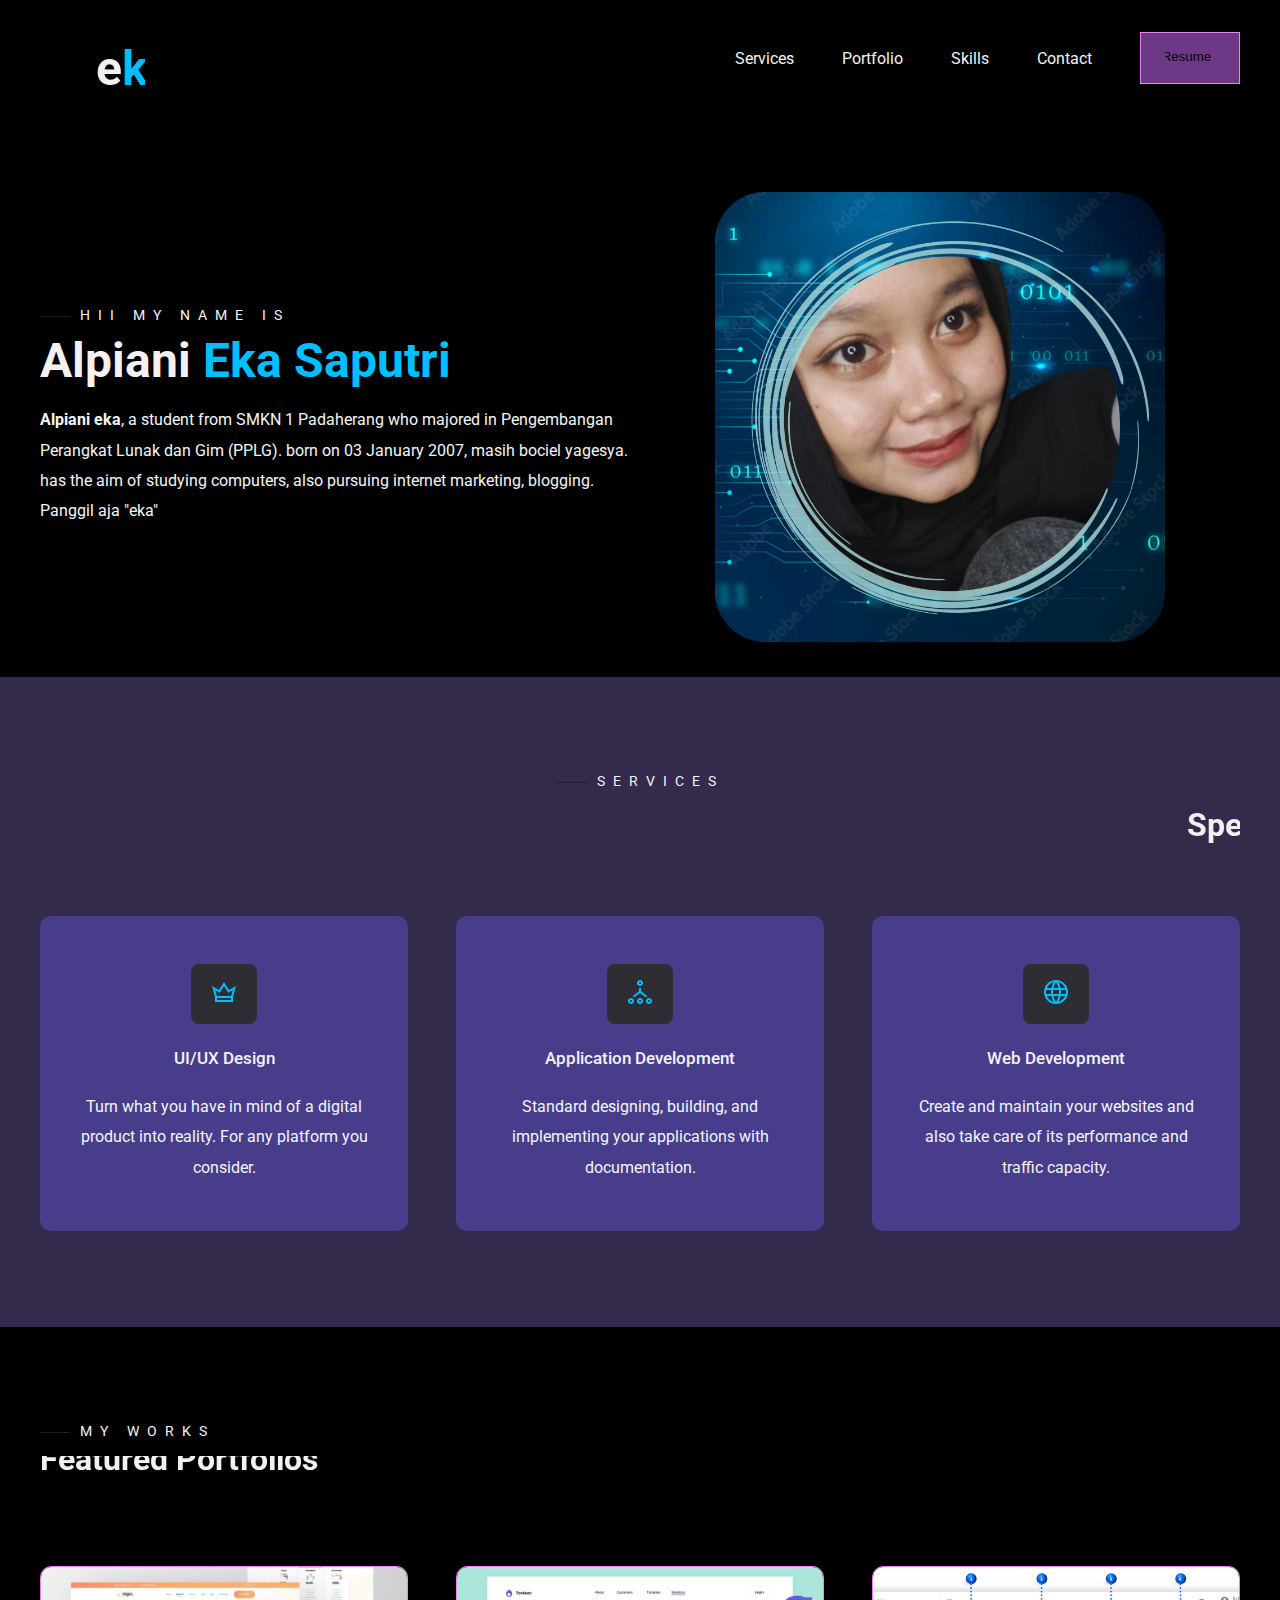
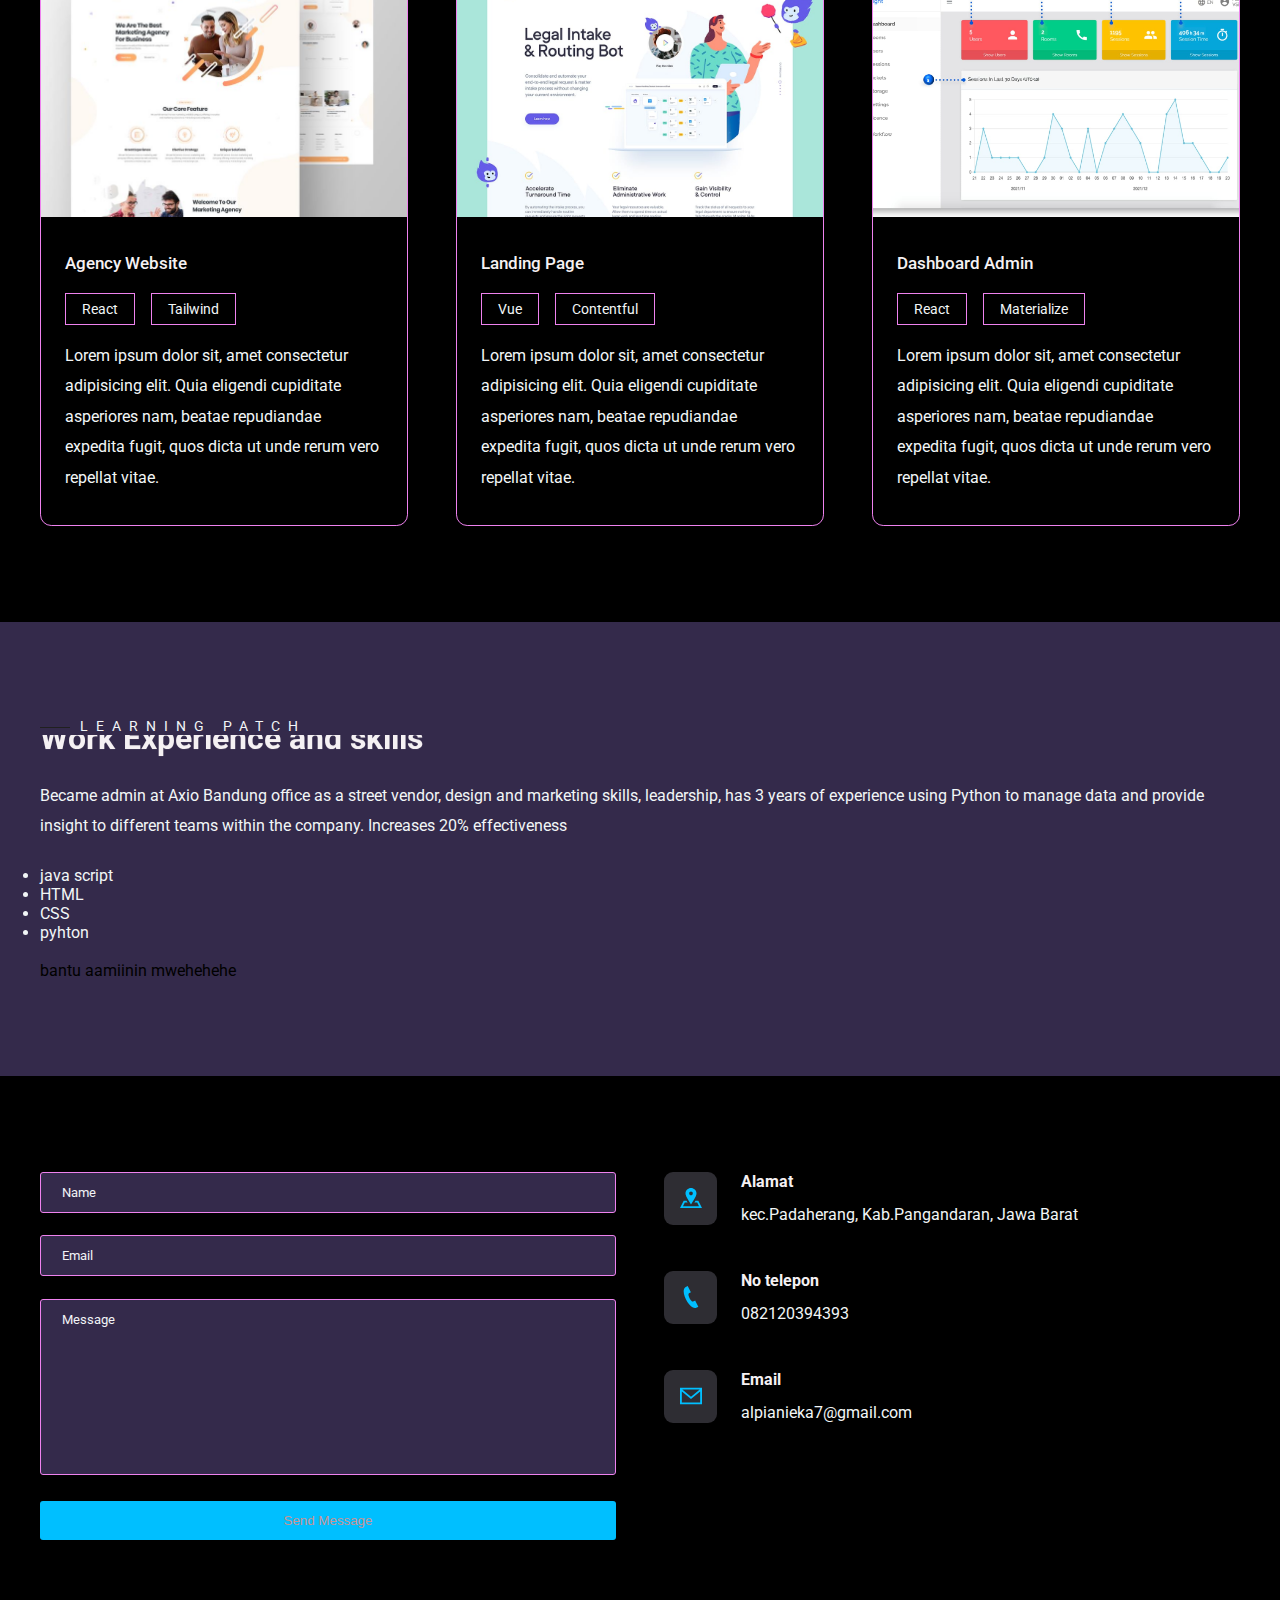
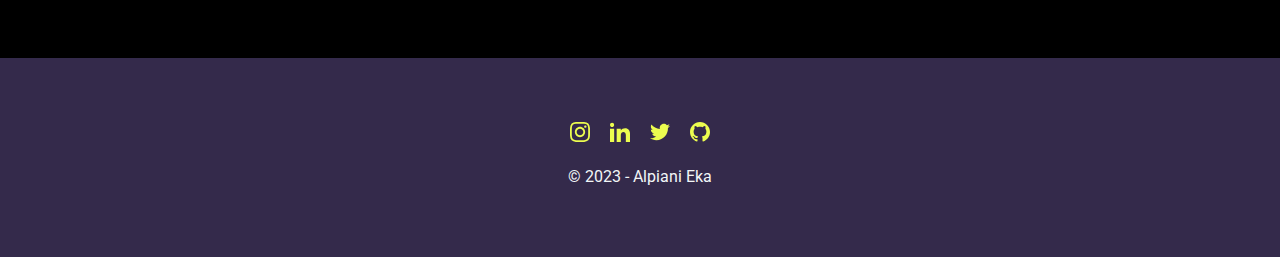
<file: index.html>
<!DOCTYPE html>
<html lang="en">
  <head>
    <meta charset="UTF-8" />
    <meta name="viewport" content="width=device-width, initial-scale=1.0" />
    <link rel="stylesheet" href="styles/style.css" />
    <link rel="stylesheet" href="styles/responsive.css" />
    <title>Eka Saputri- pelajar SMKN 1 padaherang</title>
  </head>
  <body bgcolor="#000000">
    <!-- Header -->
    <header>
      <div class="main-container">
        <div class="nav">
          <div class="logo">
            <div class="hero-name">
              <a href="/"><marquee behavior="scroll" direction="left">e<span>k<span>a<span>u<span></span></marquee> </a>
            </div>
          </div>

          <nav>
            <ul>
              <li><a href="#services">Services</a></li>
              <li><a href="#portfolios">Portfolio</a></li>
              <li><a href="#skills">Skills</a></li>
              <li><a href="#contact">Contact</a></li>
              <li>
                <a href="CV Resume Pekerjaan Produser Film Senior_20231008_205440_0000.pdf" target="_blank">
                  <button class="btn"><marquee behavior="scroll" direction="hero-left">Resume</marquee></button>
                </a>
              </li> 
            </ul>
          </nav>

          <div class="burger">
            <div class="line-1"></div>
            <div class="line-2"></div>
            <div class="line-3"></div>
          </div>
        </div>

        <section id="hero">
          <div class="hero-left">
            <h3 class="pre-title">hii My name is</h3>
            <h1 class="hero-name">Alpiani <span>Eka <span>Saputri</span></h1>
            <p>
              <b>Alpiani eka</b>, a student from SMKN 1 Padaherang who majored in Pengembangan Perangkat Lunak dan Gim (PPLG).
              born on 03 January 2007, masih bociel yagesya.
              has the aim of studying computers, also pursuing internet marketing, blogging.
              Panggil aja "eka"
            </p>
            <p>
            </p>
          </div>

          <div class="hero-right">
            <img src="./images/foto coding.jpg"  width="3" style="border-radius: 50px" />
          </div>
        </section>
      </div>
    </header>
    <!-- End Header -->

    <!-- Services -->
    <section id="services">
      <div class="services main-container">
        <h3 class="pre-title">Services</h3>
        <h1 class="section-title services-title"><marquee behavior="scroll" direction="hero-left">Specialized In</marquee></h1>

        <div class="grid-3">
          <div class="service">
            <div class="service-icon">
              <svg xmlns="http://www.w3.org/2000/svg" width="24" height="24" viewBox="0 0 24 24">
                <path d="M16.896 10l-4.896-8-4.896 8-7.104-4 3 11v5h18v-5l3-11-7.104 4zm-11.896 10v-2h14v2h-14zm14.2-4h-14.4l-1.612-5.909 4.615 2.598 4.197-6.857 4.197 6.857 4.615-2.598-1.612 5.909z" />
              </svg>
            </div>
            <h4>UI/UX Design</h4>
            <p>Turn what you have in mind of a digital product into reality. For any platform you consider.</p>
          </div>

          <div class="service">
            <div class="service-icon">
              <svg xmlns="http://www.w3.org/2000/svg" width="24" height="24" viewBox="0 0 24 24">
                <path
                  d="M3 20c.552 0 1 .449 1 1s-.448 1-1 1-1-.449-1-1 .448-1 1-1zm0-2c-1.656 0-3 1.343-3 3s1.344 3 3 3 3-1.343 3-3-1.344-3-3-3zm9 2c.552 0 1 .449 1 1s-.448 1-1 1-1-.449-1-1 .448-1 1-1zm0-2c-1.656 0-3 1.343-3 3s1.344 3 3 3 3-1.343 3-3-1.344-3-3-3zm0-16c.552 0 1 .449 1 1s-.448 1-1 1-1-.449-1-1 .448-1 1-1zm0-2c-1.656 0-3 1.343-3 3s1.344 3 3 3 3-1.343 3-3-1.344-3-3-3zm9 20c.552 0 1 .449 1 1s-.448 1-1 1-1-.449-1-1 .448-1 1-1zm0-2c-1.656 0-3 1.343-3 3s1.344 3 3 3 3-1.343 3-3-1.344-3-3-3zm-1.577-1.721l-6.423-5.028v-3.352c-.323.066-.658.101-1 .101s-.677-.035-1-.101v3.352l-6.424 5.028c.695.233 1.323.602 1.844 1.093l5.58-4.372 5.579 4.373c.522-.492 1.15-.861 1.844-1.094z"
                />
              </svg>
            </div>
            <h4>Application Development</h4>
            <p>Standard designing, building, and implementing your applications with documentation.</p>
          </div>

          <div class="service">
            <div class="service-icon">
              <svg width="24" height="24" xmlns="http://www.w3.org/2000/svg" fill-rule="evenodd" clip-rule="evenodd">
                <path
                  d="M12 0c6.623 0 12 5.377 12 12s-5.377 12-12 12-12-5.377-12-12 5.377-12 12-12m2.557 16h-5.115c.546 2.46 1.441 4.114 2.558 5.744 1.194-1.741 2.041-3.41 2.557-5.744m-7.157 0h-4.567c1.236 2.825 3.704 4.972 6.755 5.716-1.048-1.733-1.783-3.658-2.188-5.716m13.767 0h-4.567c-.391 1.988-1.095 3.887-2.175 5.694 3.012-.763 5.517-2.895 6.742-5.694m-14.005-6h-4.962c-.267 1.313-.267 2.685 0 4h4.915c-.119-1.329-.101-2.672.047-4m7.661 0h-5.647c-.165 1.326-.185 2.672-.053 4h5.753c.133-1.328.111-2.673-.053-4m6.977 0h-4.963c.148 1.328.166 2.671.048 4h4.915c.26-1.285.273-2.648 0-4m-12.156-7.729c-3.077.732-5.567 2.886-6.811 5.729h4.653c.435-2.042 1.178-3.985 2.158-5.729m2.355-.048c-1.089 1.77-1.91 3.453-2.463 5.777h4.927c-.534-2.246-1.337-3.948-2.464-5.777m2.368.069c1.013 1.812 1.733 3.76 2.146 5.708h4.654c-1.232-2.816-3.762-4.958-6.8-5.708"
                />
              </svg>
            </div>
            <h4>Web Development</h4>
            <p>Create and maintain your websites and also take care of its performance and traffic capacity.</p>
          </div>
        </div>
      </div>
    </section>
    <!-- End Services -->

    <!-- Portfolios -->
    <section id="portfolios">
      <div class="portfolios main-container">
        <h3 class="pre-title">My Works</h3>
        <h1 class="section-title"><marquee behavior="scroll" direction="up">Featured Portfolios</marquee></h1>

        <div class="grid-3">
          <!-- Portfolio 1 -->
          <div class="portfolio">
            <div class="portfolio-cover">
              <img src="./images/foto11.jpg" alt="Portfolio 1" />
            </div>
            <div class="portfolio-info">
              <div class="portfolio-title">
                <h4>Agency Website</h4>
                <a href="/" class="portfolio-link">
                  <svg xmlns="http://www.w3.org/2000/svg" width="24" height="24" viewBox="0 0 24 24">
                    <path d="M6 17c2.269-9.881 11-11.667 11-11.667v-3.333l7 6.637-7 6.696v-3.333s-6.17-.171-11 5zm12 .145v2.855h-16v-12h6.598c.768-.787 1.561-1.449 2.339-2h-10.937v16h20v-6.769l-2 1.914z" />
                  </svg>
                </a>
              </div>
              <div class="portfolio-tags">
                <div>React</div>
                <div>Tailwind</div>
              </div>
              <p>Lorem ipsum dolor sit, amet consectetur adipisicing elit. Quia eligendi cupiditate asperiores nam, beatae repudiandae expedita fugit, quos dicta ut unde rerum vero repellat vitae.</p>
            </div>
          </div>

          <!-- Portfolio 2 -->
          <div class="portfolio">
            <div class="portfolio-cover">
              <img src="./images/foto22.jpg" alt="Portfolio 1" />
            </div>
            <div class="portfolio-info">
              <div class="portfolio-title">
                <h4>Landing Page</h4>
                <a href="/" class="portfolio-link">
                  <svg xmlns="http://www.w3.org/2000/svg" width="24" height="24" viewBox="0 0 24 24">
                    <path d="M6 17c2.269-9.881 11-11.667 11-11.667v-3.333l7 6.637-7 6.696v-3.333s-6.17-.171-11 5zm12 .145v2.855h-16v-12h6.598c.768-.787 1.561-1.449 2.339-2h-10.937v16h20v-6.769l-2 1.914z" />
                  </svg>
                </a>
              </div>
              <div class="portfolio-tags">
                <div>Vue</div>
                <div>Contentful</div>
              </div>
              <p>Lorem ipsum dolor sit, amet consectetur adipisicing elit. Quia eligendi cupiditate asperiores nam, beatae repudiandae expedita fugit, quos dicta ut unde rerum vero repellat vitae.</p>
            </div>
          </div>

          <!-- Portfolio 3 -->
          <div class="portfolio">
            <div class="portfolio-cover">
              <img src="./images/foto33.jpg" alt="Portfolio 1" />
            </div>
            <div class="portfolio-info">
              <div class="portfolio-title">
                <h4>Dashboard Admin</h4>
                <a href="/" class="portfolio-link">
                  <svg xmlns="http://www.w3.org/2000/svg" width="24" height="24" viewBox="0 0 24 24">
                    <path d="M6 17c2.269-9.881 11-11.667 11-11.667v-3.333l7 6.637-7 6.696v-3.333s-6.17-.171-11 5zm12 .145v2.855h-16v-12h6.598c.768-.787 1.561-1.449 2.339-2h-10.937v16h20v-6.769l-2 1.914z" />
                  </svg>
                </a>
              </div>
              <div class="portfolio-tags">
                <div>React</div>
                <div>Materialize</div>
              </div>
              <p>Lorem ipsum dolor sit, amet consectetur adipisicing elit. Quia eligendi cupiditate asperiores nam, beatae repudiandae expedita fugit, quos dicta ut unde rerum vero repellat vitae.</p>
            </div>
          </div>
        </div>
      </div>
    </section>
    <!-- End Portfolios -->

    <!-- Work Experience and Skills-->
    <section id="skills">
      <div class="skills main-container">
        <h3 class="pre-title">Learning patch</h3>
      <h1 class="section-tittle"><marquee behavior="scroll" direction="up">Work Experience and skills</marquee></h1>
      <div class="skils-grid">
        <div class="skills-left">
          <div class="education">
          <div class="line">
          </div>

        </div>
      </div>
        </div>
      <div class="Pengalaman">
        <p> Became admin at Axio Bandung office as a street vendor, design and marketing skills, leadership, has 3 years of experience using Python to manage data and provide insight to different teams within the company.
          Increases 20% effectiveness
          <div class="skills-list">
            <ul>
              <li>java script</li>
              <li>HTML</li>
              <li>CSS</li>
              <li>pyhton</li>
              <br>
              <td>bantu aamiinin mwehehehe</td>

            </ul>
          </div>
        </p>
    </section>
    <!-- Work Experience and Skills  -->

    <!-- Contact -->
    <section id="contact">
      <div class="contact main-container">
        <div class="contact-left">
          <form action="https://formspree.io/f/xeqwdykj" method="POST" class="contact-form">
            <div>
              <input type="text" placeholder="Name" name="name" />
            </div>
            <div>
              <input type="email" placeholder="Email" name="email" />
            </div>
            <div>
              <textarea name="message" id="message" cols="30" rows="10" placeholder="Message"></textarea>
            </div>
            <div>
              <button class="btn-submit">Send Message</button>
            </div>
          </form>
        </div>

        <div class="contact-right">
          <div class="contact-item">
            <div class="contact-item-icon">
              <svg xmlns="http://www.w3.org/2000/svg" width="22" height="22" viewBox="0 0 24 24">
                <path
                  d="M12 1c-3.148 0-6 2.553-6 5.702 0 3.148 2.602 6.907 6 12.298 3.398-5.391 6-9.15 6-12.298 0-3.149-2.851-5.702-6-5.702zm0 8c-1.105 0-2-.895-2-2s.895-2 2-2 2 .895 2 2-.895 2-2 2zm12 14h-24l4-8h3.135c.385.641.798 1.309 1.232 2h-3.131l-2 4h17.527l-2-4h-3.131c.435-.691.848-1.359 1.232-2h3.136l4 8z"
                />
              </svg>
            </div>
            <div class="contact-item-detail">
              <h4>Alamat</h4>
              <p>kec.Padaherang, Kab.Pangandaran, Jawa Barat</p>
            </div>
          </div>

          <div class="contact-item">
            <div class="contact-item-icon">
              <svg xmlns="http://www.w3.org/2000/svg" width="22" height="22" viewBox="0 0 24 24">
                <path d="M20 22.621l-3.521-6.795c-.008.004-1.974.97-2.064 1.011-2.24 1.086-6.799-7.82-4.609-8.994l2.083-1.026-3.493-6.817-2.106 1.039c-7.202 3.755 4.233 25.982 11.6 22.615.121-.055 2.102-1.029 2.11-1.033z" />
              </svg>
            </div>
            <div class="contact-item-detail">
              <h4>No telepon</h4>
              <p>082120394393</p>
            </div>
          </div>

          <div class="contact-item">
            <div class="contact-item-icon">
              <svg xmlns="http://www.w3.org/2000/svg" width="22" height="22" viewBox="0 0 24 24">
                <path d="M0 3v18h24v-18h-24zm21.518 2l-9.518 7.713-9.518-7.713h19.036zm-19.518 14v-11.817l10 8.104 10-8.104v11.817h-20z" />
              </svg>
            </div>
            <div class="contact-item-detail">
              <h4>Email</h4>
              <p>alpianieka7@gmail.com</p>
            </div>
          </div>
        </div>
      </div>
    </section>
    <!-- End Contact -->

    <!-- Fomter -->
    <footer>
      <div class="footer-icons">
        <a href="#">
          <svg xmlns="http://www.w3.org/2000/svg" width="20" height="20" viewBox="0 0 24 24">
            <path
              d="M12 2.163c3.204 0 3.584.012 4.85.07 3.252.148 4.771 1.691 4.919 4.919.058 1.265.069 1.645.069 4.849 0 3.205-.012 3.584-.069 4.849-.149 3.225-1.664 4.771-4.919 4.919-1.266.058-1.644.07-4.85.07-3.204 0-3.584-.012-4.849-.07-3.26-.149-4.771-1.699-4.919-4.92-.058-1.265-.07-1.644-.07-4.849 0-3.204.013-3.583.07-4.849.149-3.227 1.664-4.771 4.919-4.919 1.266-.057 1.645-.069 4.849-.069zm0-2.163c-3.259 0-3.667.014-4.947.072-4.358.2-6.78 2.618-6.98 6.98-.059 1.281-.073 1.689-.073 4.948 0 3.259.014 3.668.072 4.948.2 4.358 2.618 6.78 6.98 6.98 1.281.058 1.689.072 4.948.072 3.259 0 3.668-.014 4.948-.072 4.354-.2 6.782-2.618 6.979-6.98.059-1.28.073-1.689.073-4.948 0-3.259-.014-3.667-.072-4.947-.196-4.354-2.617-6.78-6.979-6.98-1.281-.059-1.69-.073-4.949-.073zm0 5.838c-3.403 0-6.162 2.759-6.162 6.162s2.759 6.163 6.162 6.163 6.162-2.759 6.162-6.163c0-3.403-2.759-6.162-6.162-6.162zm0 10.162c-2.209 0-4-1.79-4-4 0-2.209 1.791-4 4-4s4 1.791 4 4c0 2.21-1.791 4-4 4zm6.406-11.845c-.796 0-1.441.645-1.441 1.44s.645 1.44 1.441 1.44c.795 0 1.439-.645 1.439-1.44s-.644-1.44-1.439-1.44z"
            />
          </svg>
        </a>

        <a href="#">
          <svg xmlns="http://www.w3.org/2000/svg" width="20" height="20" viewBox="0 0 24 24">
            <path
              d="M4.98 3.5c0 1.381-1.11 2.5-2.48 2.5s-2.48-1.119-2.48-2.5c0-1.38 1.11-2.5 2.48-2.5s2.48 1.12 2.48 2.5zm.02 4.5h-5v16h5v-16zm7.982 0h-4.968v16h4.969v-8.399c0-4.67 6.029-5.052 6.029 0v8.399h4.988v-10.131c0-7.88-8.922-7.593-11.018-3.714v-2.155z"
            />
          </svg>
        </a>

        <a href="#">
          <svg xmlns="http://www.w3.org/2000/svg" width="20" height="20" viewBox="0 0 24 24">
            <path
              d="M24 4.557c-.883.392-1.832.656-2.828.775 1.017-.609 1.798-1.574 2.165-2.724-.951.564-2.005.974-3.127 1.195-.897-.957-2.178-1.555-3.594-1.555-3.179 0-5.515 2.966-4.797 6.045-4.091-.205-7.719-2.165-10.148-5.144-1.29 2.213-.669 5.108 1.523 6.574-.806-.026-1.566-.247-2.229-.616-.054 2.281 1.581 4.415 3.949 4.89-.693.188-1.452.232-2.224.084.626 1.956 2.444 3.379 4.6 3.419-2.07 1.623-4.678 2.348-7.29 2.04 2.179 1.397 4.768 2.212 7.548 2.212 9.142 0 14.307-7.721 13.995-14.646.962-.695 1.797-1.562 2.457-2.549z"
            />
          </svg>
        </a>

        <a href="#">
          <svg xmlns="http://www.w3.org/2000/svg" width="20" height="20" viewBox="0 0 24 24">
            <path
              d="M12 0c-6.626 0-12 5.373-12 12 0 5.302 3.438 9.8 8.207 11.387.599.111.793-.261.793-.577v-2.234c-3.338.726-4.033-1.416-4.033-1.416-.546-1.387-1.333-1.756-1.333-1.756-1.089-.745.083-.729.083-.729 1.205.084 1.839 1.237 1.839 1.237 1.07 1.834 2.807 1.304 3.492.997.107-.775.418-1.305.762-1.604-2.665-.305-5.467-1.334-5.467-5.931 0-1.311.469-2.381 1.236-3.221-.124-.303-.535-1.524.117-3.176 0 0 1.008-.322 3.301 1.23.957-.266 1.983-.399 3.003-.404 1.02.005 2.047.138 3.006.404 2.291-1.552 3.297-1.23 3.297-1.23.653 1.653.242 2.874.118 3.176.77.84 1.235 1.911 1.235 3.221 0 4.609-2.807 5.624-5.479 5.921.43.372.823 1.102.823 2.222v3.293c0 .319.192.694.801.576 4.765-1.589 8.199-6.086 8.199-11.386 0-6.627-5.373-12-12-12z"
            />
          </svg>
        </a>
      </div>
      <p>&#169; 2023 - Alpiani Eka</p>
    </footer>
    <!-- End Footer -->

    <script src="js/main.js"></script>
  </body>
</html>
</file>
<file: styles/style.css>
@import url("https://fonts.googleapis.com/css2?family=Roboto:wght@300;400;500;700;900&display=swap");

:root {
  --primaryTextColor: #f5f1f3;
  /* Untuk title atau judul */
  --secondaryTextColor: #f2f6f7;
  /* Untuk text biasa seperti paragraph contohnya */

  --borderColor: #ee82ee;
  --lineColor: #202020;
  /* untuk line di pre-title */

  --primaryBackgroundColor: #483d8b;
  --secondaryBackgroundColor: hsl(258, 28%, 23%);
  --thirdBackgroundColor: #2e2d33;

  --primaryIconColor: #00bfff;
  --primaryIconColorHover: #9ec543;

  --sectionPadding: 6rem 0;

  --itemBorderRadius: 0.7rem;
}

* {
  margin: 0;
  padding: 0;
  box-sizing: border-box;
  scroll-behavior: smooth;
}

body {
  font-family: "Roboto", sans-serif;
}

h1,
h2,
h3,
h4,
h5,
h6,
strong {
  color: var(--primaryTextColor);
}

p {
  font-size: 1rem;
  /* 16 px */
  line-height: 1.9rem;
  /*30.4 px */
}

p,
span,
label,
input,
textarea,
li {
  color: var(--secondaryTextColor);
}

a {
  text-decoration: none;
}

/* End Preparation */

.main-container {
  width: 1200px;
  margin: 0 auto;
}

@media screen and (max-width: 1200px) {
  .main-container {
    width: 90%;
  }
}

/* Buttons */
.btn {
  padding: 1rem 1.5rem;
  background: rgba(125, 64, 153, 0.87);
  border: 1.5px solid var(--borderColor);
  cursor: pointer;
  transition: 0.2s ease-in-out;
}

.btn:hover {
  box-shadow: rgba(0, 0, 0, 0.04) 0px 3px 5px;
}

/* Titles */
.section-title {
  margin: 1rem 0 4rem;
  font-size: 2rem;
}

.pre-title {
  text-transform: uppercase;
  letter-spacing: 0.5rem;
  color: var(--secondaryTextColor);
  position: relative;
  padding-left: 40px;
  width: fit-content;
  font-weight: 400;
  font-size: 0.9rem;
}

.pre-title::before {
  content: "";
  width: 30px;
  height: 1px;
  background: var(--lineColor);
  position: absolute;
  display: block;
  left: 0;
  top: 50%;
}

/* Layouts */
.grid-3 {
  display: grid;
  /* grid-template-columns: 1fr 1fr 1fr; use this first, use code below when its time for explaining responsive design part */
  grid-template-columns: repeat(auto-fit, minmax(250px, 1fr));
  gap: 3rem;
}

/* --- Logo and Navigation Menu --- */
.nav {
  display: flex;
  justify-content: space-between;
  padding: 2rem 0;
}

nav ul {
  list-style: none;
  display: flex;
  gap: 3rem;
}

/* Logo */
.logo {
  display: flex;
  align-items: center;
  font-weight: 700;
  font-size: 2rem;
}

.logo a {
  color: var(--primaryTextColor);
}

/* Navigation Menu */
nav ul li {
  display: flex;
  align-items: center;
}

nav ul li a {
  color: var(--primaryTextColor);
}

/* Burger - Save for later on video */
.burger div {
  width: 25px;
  height: 2px;
  background-color: #fdfcfc;
  margin: 7px;
  transition: all 0.3s;
  z-index: 99;
}

.burger {
  display: none;
  z-index: 99;
  position: fixed;
  top: 33px;
  right: 35px;
}

/* Hero Section */
#hero {
  height: 520px;
  display: grid;
  grid-template-columns: 1fr 1fr;
  /* We're not going to use automatic template columns, because we need to know when the columns is go below. So we can exchange the order of the element */
  align-items: center;
}

.hero-name {
  font-size: 3rem;
  font-weight: 700;
  margin: 0.5rem 0 1rem;
}

.hero-name span {
  color: var(--primaryIconColor) !important;
}

.hero-right img {
  width: 75%;
}

.hero-right {
  display: flex;
  justify-content: center;
}

/* Services Section */
#services {
  background-color: var(--secondaryBackgroundColor);
  padding: var(--sectionPadding);
}

.services .pre-title {
  margin: 0 auto;
}

.services-title {
  text-align: center;
}

.service {
  padding: 3rem 2rem;
  text-align: center;
  background: var(--primaryBackgroundColor);
  border-radius: var(--itemBorderRadius);
}

.service h4 {
  margin: 1.5rem 0;
  font-weight: 500;
  font-size: 1.05rem;
}

.service-icon {
  background: var(--thirdBackgroundColor);
  width: fit-content;
  margin: 0 auto;
  padding: 1rem 1.3rem;
  border-radius: 0.5rem;
}

.service-icon svg {
  fill: var(--primaryIconColor);
}

.service-icon {
  background: var(--thirdBackgroundColor);
  width: fit-content;
  margin: 0 auto;
  padding: 1rem 1.3rem;
  border-radius: 0.5rem;
}

.service-icon svg {
  fill: var(--primaryIconColor);
}

/* Portfolios */
#portfolios {
  padding: var(--sectionPadding);
}

.portfolio {
  border-radius: var(--itemBorderRadius);
  overflow: hidden;
  /* supaya gambar yang diatas itu dia ngikut border radiusnya, karena yang dikasih border radius disini adalah div portfolio ini */
  border: 1px solid var(--borderColor);
}

.portfolio-cover {
  height: 250px;
}

.portfolio img {
  width: 100%;
  height: 100%;
  object-fit: cover;
}

.portfolio-info {
  padding: 2rem 1.5rem;
}

.portfolio-title {
  display: flex;
  justify-content: space-between;
  align-items: center;
  gap: 1rem;
}

.portfolio h4 {
  font-weight: 500;
  font-size: 1.05rem;
}

.portfolio-title a svg:hover {
  fill: var(--primaryIconColor);
}

.portfolio-title a svg {
  transition: 0.2s ease-in-out;
}

.portfolio-tags {
  display: flex;
  gap: 1rem;
  margin: 1rem 0;
}

.portfolio-tags div {
  font-size: 0.9rem;
  border: 1px solid var(--borderColor);
  padding: 0.4rem 1rem;
  color: var(--secondaryTextColor);
}

.portfolio-tags div {
  font-size: 0.9rem;
  border: 1px solid var(--borderColor);
  padding: 0.4rem 1rem;
  color: var(--secondaryTextColor);
}

/* Skills and Education */
#skills {
  padding: var(--sectionPadding);
  background: var(--secondaryBackgroundColor);
}

.skills-grid {
  display: grid;
  /* grid-template-columns: 40% 60%; */
  grid-template-columns: repeat(auto-fit, minmax(350px, 1fr));
  gap: 3rem;
}

.education {
  display: flex;
  gap: 1rem;
}

.education .line {
  padding: 0 0.7rem;
}

.education .line div {
  width: 2px;
  height: 100%;
  background: var(--borderColor);
  position: relative;
}

.education-info p {
  margin: 0.6rem 0 1.4rem;
}

.education-years {
  margin-bottom: 3rem;
}

/* The dot on the line */
.education .line div:before {
  content: "";
  width: 15px;
  height: 15px;
  background: var(--borderColor);
  border-radius: 50%;
  position: absolute;
  left: -6px;
}

/* Right side of Skills */
.skills-list {
  display: grid;
  grid-template-columns: 1fr 1fr;
  margin-top: 1.5rem;
}

.skills-right ul {
  line-height: 2rem;
  padding: 0 1rem;
}

/* Contact Section */
#contact {
  padding: var(--sectionPadding);
}

.contact {
  display: grid;
  /* grid-template-columns: 1fr 1fr; */
  grid-template-columns: repeat(auto-fit, minmax(350px, 1fr));
  gap: 3rem;
}

.contact-form div {
  margin-bottom: 1.4rem;
}

.contact-form input,
.contact-form textarea {
  width: 100%;
  padding: 0.75rem 1.3rem;
  font-family: "Roboto", sans-serif;
  background: var(--secondaryBackgroundColor);
  border: 1px solid var(--borderColor);
  border-radius: 3px;
  resize: none;
}

.contact-form input::placeholder,
.contact-form textarea::placeholder {
  color: #f2f4f7;
}

.contact-form input:focus,
.contact-form textarea:focus {
  outline: none;
  border: 1px solid #bd9ccf;
}

.btn-submit {
  width: 100%;
  padding: 0.75rem 1.3rem;
  background-color: var(--primaryIconColor);
  color: #c99494;
  border: none;
  border-radius: 3px;
  cursor: pointer;
  transition: 0.2s ease-in-out;
}

.btn-submit:hover {
  background-color: var(--primaryIconColorHover);
}

/* Contact Section - Right Side */
.contact-item {
  display: flex;
  gap: 1.5rem;
  margin-bottom: 2.5rem;
}

.contact-item-icon {
  background: var(--thirdBackgroundColor);
  /* padding: 0.8rem 1rem; */
  width: 53px;
  height: 53px;
  border-radius: 9px;
  display: flex;
  align-items: center;
  justify-content: center;
}

.contact-item-icon svg {
  fill: var(--primaryIconColor);
}

.contact-item-detail h4 {
  margin-bottom: 0.6rem;
}

/* Footer Section */
footer {
  padding: 4rem 0;
  background: var(--secondaryBackgroundColor);
  text-align: center;
}

.footer-icons {
  margin-bottom: 1rem;
}

.footer-icons a {
  margin: 0 0.5rem;
}

.footer-icons svg {
  fill: #ecfd4f;
}

.footer-icons a:hover svg {
  fill: #d0f3b0;
}
</file>
<file: styles/responsive.css>
@media screen and (max-width: 200px) {
  p {
    font-size: 0.9rem;
    line-height: 1.8;
  }

  .grid-3 {
    gap: 1rem;
  }

  .skills-right ul li {
    font-size: 0.9rem;
  }
}

@media screen and (max-width: 825px) {
  /* Burger */
  .burger {
    display: block;
    cursor: pointer;
  }

  .toggle-burger .line-1 {
    transform: rotate(-45deg) translate(-5px, 7px);
  }

  .toggle-burger .line-2 {
    opacity: 0;
  }

  .toggle-burger .line-3 {
    transform: rotate(45deg) translate(-5px, -7px);
  }

  /* Navigation */
  nav {
    position: fixed;
    width: 50%;
    right: 0;
    top: 0;
    height: 100vh;
    flex-direction: column;
    background: var(--primaryBackgroundColor);
    border-left: 1px solid var(--borderColor);
    z-index: 9;
    transform: translateX(100%);
    transition: 0.2s ease-in-out;
  }

  nav ul {
    height: 100vh;
    align-items: center;
    flex-direction: column;
    justify-content: center;
  }

  .nav-active {
    transform: translateX(0);
  }
  /* End of Navigation */

  :root {
    --sectionPadding: 4rem 0;
  }

  /* Titles */
  .section-title {
    font-size: 1.6rem;
    margin: 0.6rem 0 2.5rem;
  }

  .pre-title {
    font-size: 0.8rem;
  }

  /* Hero Section */
  #hero {
    grid-template-columns: 1fr;
    height: fit-content;
  }

  .hero-right {
    order: -1;
  }

  .hero-right img {
    width: 100%;
  }

  .hero-left {
    text-align: center;
    padding-bottom: 5rem;
  }

  .hero-left .pre-title {
    margin: 0 auto;
  }

  .hero-name {
    font-size: 2.3rem;
    margin-bottom: 0.5rem;
  }

  /* Skills Section */
  .skills-grid {
    gap: 1rem;
  }

  /* Footer */
  footer {
    padding: 2rem 0;
  }
}

/* Mobile Size */
@media screen and (max-width: 640px) {
  /* Titles */
  .section-title {
    font-size: 1.3rem;
  }

  .pre-title {
    font-size: 0.7rem;
  }
}
</file>
